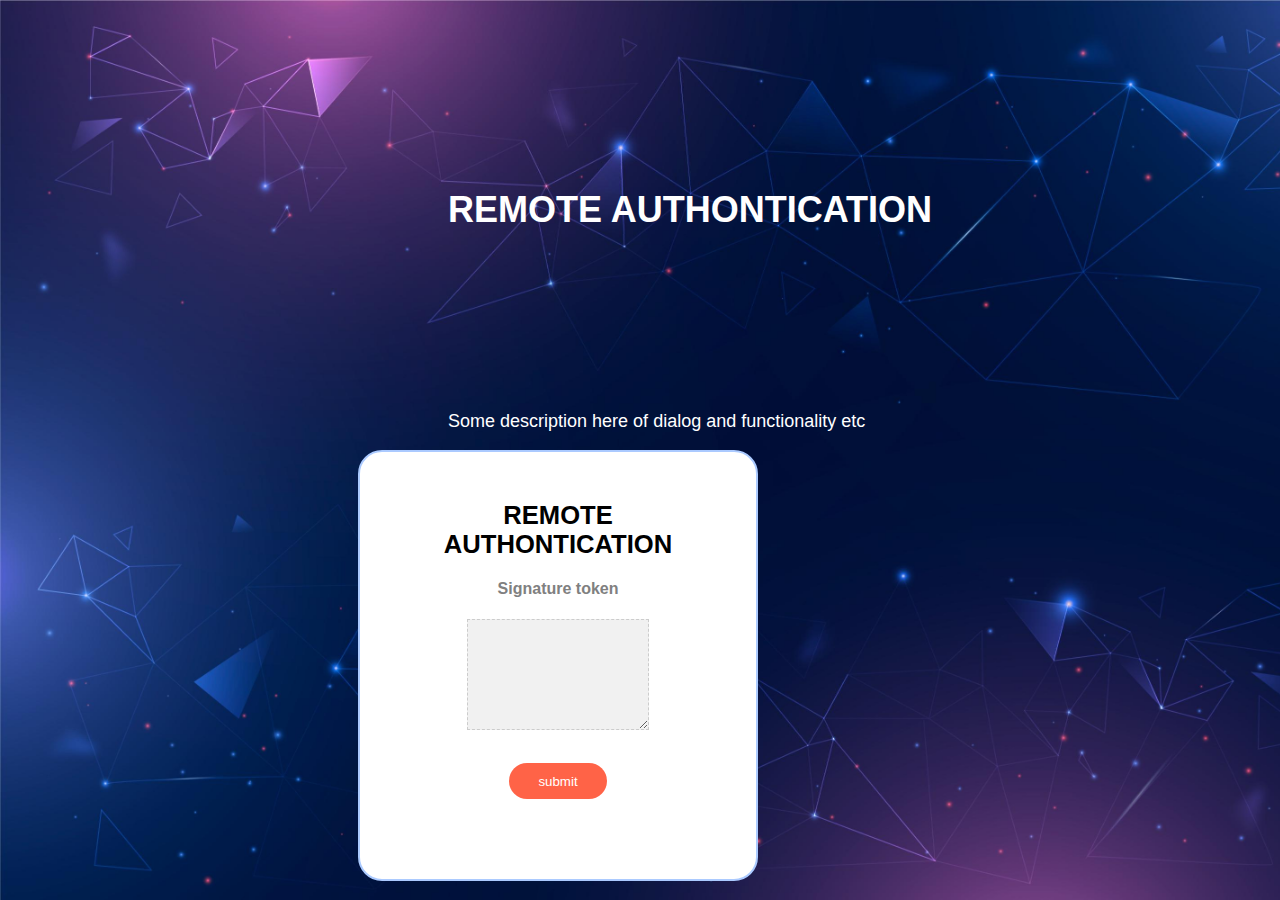
<file: index.html>
<!DOCTYPE html>
<html lang="en">
<head>
    <meta charset="UTF-8">
    <meta http-equiv="X-UA-Compatible" content="IE=edge">
    <meta name="viewport" content="width=device-width, initial-scale=1.0">
    <title>Remote authontication</title>
    <!-- CSS only -->
    <link rel="stylesheet" href="style.css">
<link href="https://cdn.jsdelivr.net/npm/bootstrap@5.1.3/dist/css/bootstrap.min.css" rel="stylesheet" integrity="sha384-1BmE4kWBq78iYhFldvKuhfTAU6auU8tT94WrHftjDbrCEXSU1oBoqyl2QvZ6jIW3" crossorigin="anonymous">
<!-- JavaScript Bundle with Popper -->
<script src="https://cdn.jsdelivr.net/npm/bootstrap@5.1.3/dist/js/bootstrap.bundle.min.js" integrity="sha384-ka7Sk0Gln4gmtz2MlQnikT1wXgYsOg+OMhuP+IlRH9sENBO0LRn5q+8nbTov4+1p" crossorigin="anonymous"></script>
<link rel="stylesheet" href="https://pro.fontawesome.com/releases/v5.10.0/css/all.css" integrity="sha384-AYmEC3Yw5cVb3ZcuHtOA93w35dYTsvhLPVnYs9eStHfGJvOvKxVfELGroGkvsg+p" crossorigin="anonymous"/>

</head>
<body>
  
    <div class="container">
        <div class="row">
            <div class="col-md-8 col-sm-12 col-12 file-upload">
                <h1>REMOTE AUTHONTICATION</h1>
                <p>Some description here of dialog and functionality etc</p>
            </div>
            <div class="col-md-4 col-sm-12 col-12">
                <div id="uploadArea" class="upload-area">
                    <!-- Header -->
                    <div class="upload-area__header">
                      <h1 class="upload-area__title" style="font-weight: bold;">REMOTE AUTHONTICATION</h1>
                    </div>
                    <div class="upload-area__header">
                        <h4 class=" p-text">Signature token</h4>
                      </div>

                
                      <div class="form-group">
                        <textarea class="form-control text-bg" id="exampleFormControlTextarea3" rows="7"></textarea>
                      </div>                   

                    <!-- End Header -->
                  
                    <!-- Drop Zoon -->
                    
                    <!-- End Drop Zoon -->
                  
                    <!-- File Details -->
                    <div id="fileDetails" class="upload-area__file-details file-details">
                      <h3 class="file-details__title">Uploaded File</h3>
                  
                      <div id="uploadedFile" class="uploaded-file">
                        <div class="uploaded-file__icon-container">
                          <i class='bx bxs-file-blank uploaded-file__icon'></i>
                          <span class="uploaded-file__icon-text"></span> <!-- Data Will be Comes From Js -->
                        </div>
                  
                        <div id="uploadedFileInfo" class="uploaded-file__info">
                          <span class="uploaded-file__name">Proejct 1</span>
                          <span class="uploaded-file__counter">0%</span>
                        </div>
                      </div>
                    </div>
                    <button class="btn-submit">submit</button>
                    <!-- End File Details -->
                  </div>
                  <!-- End Upload Area -->
            </div>
        </div>
    </div>
    <script src="./script.js"></script>
</body>
</html>
</file>
<file: style.css>
body{
    background-image: url(./img/background.jpg);
    background-size: cover;
    background-repeat: no-repeat;
    font-family: -apple-system, BlinkMacSystemFont, 'Segoe UI', Roboto, Oxygen, Ubuntu, Cantarell, 'Open Sans', 'Helvetica Neue', sans-serif;
}

.file-upload h1, p{
    color: white;
    margin-top: 180px;
    margin-left: 100px;
}
.fa-upload{
   color: rgba(128, 128, 128, 0.253);
}
.p-text{
    text-align: center!important;
    color: gray;
    font-size: 16px;
}
.fa-circle{
    color: red;
    font-size: 16px;
}
.fa-circle-red{
    color: green;
}

.btn-submit{
    background-color: tomato;
    border: none;
    margin-top: 10px;
    width: 98px;
    height: 36px;
    border-radius: 20px;
    color: white;
   
}

/* General Styles */

* {
    box-sizing: border-box;
  }
  
  :root {
    --clr-white: rgb(255, 255, 255);
    --clr-black: rgb(0, 0, 0);
    --clr-light: rgb(245, 248, 255);
    --clr-light-gray: rgb(196, 195, 196);
    --clr-blue: rgb(63, 134, 255);
    --clr-light-blue: rgb(171, 202, 255);
  }
  
  body {
    margin: 0;
    padding: 0;
    background-color: var(--clr-light);
    color: var(--clr-black);
    font-family: 'Poppins', sans-serif;
    font-size: 1.125rem;
    min-height: 100vh;
    display: flex;
    justify-content: center;
    align-items: center;
  }
  
  /* End General Styles */
  
  /* Upload Area */
  .upload-area {
    width: 100%;
    max-width: 25rem;
    background-color: var(--clr-white);
    border: 2px solid var(--clr-light-blue);
    border-radius: 24px;
    padding: 2rem 1.875rem 5rem 1.875rem;
    margin: 0.625rem;
    text-align: center;
  }
  
  .upload-area--open { /* Slid Down Animation */
    animation: slidDown 500ms ease-in-out;
  }
  
  @keyframes slidDown {
    from {
      height: 28.125rem; /* 450px */
    }
  
    to {
      height: 35rem; /* 560px */
    }
  }
  
  /* Header */
  .upload-area__header {
  
  }
  
  .upload-area__title {
    font-size: 1.6rem;
    font-weight: 500;
    margin-bottom: 0.3125rem;
  }
  
  .upload-area__paragraph {
    font-size: 0.9375rem;
    color: var(--clr-light-gray);
    margin-top: 0;
    text-align: center;
  }
  
  .upload-area__tooltip {
    position: relative;
    color: var(--clr-light-blue);
    cursor: pointer;
    transition: color 300ms ease-in-out;
  }
  
  .upload-area__tooltip:hover {
    color: var(--clr-blue);
  }
  
  .upload-area__tooltip-data {
    position: absolute;
    top: 50%;
    left: 50%;
    transform: translate(-50%, -125%);
    min-width: max-content;
    background-color: var(--clr-white);
    color: var(--clr-blue);
    border: 1px solid var(--clr-light-blue);
    padding: 0.625rem 1.25rem;
    font-weight: 500;
    opacity: 0;
    visibility: hidden;
    transition: none 300ms ease-in-out;
    transition-property: opacity, visibility;
  }
  
  .upload-area__tooltip:hover .upload-area__tooltip-data {
    opacity: 1;
    visibility: visible;
  }
  
  /* Drop Zoon */
  .upload-area__drop-zoon {
    position: relative;
    height: 11.25rem; /* 180px */
    display: flex;
    justify-content: center;
    align-items: center;
    flex-direction: column;
    border:2px dashed rgb(225 64 128);
    border-radius: 15px;
    margin-top: 2.1875rem;
    cursor: pointer;
    transition: border-color 300ms ease-in-out;
  }
  
  .upload-area__drop-zoon:hover {
    border-color: var(--clr-blue);
  }
  
  .drop-zoon__icon {
    display: flex;
    font-size: 3.75rem;
    color: var(--clr-blue);
    transition: opacity 300ms ease-in-out;
  }
  
  .drop-zoon__paragraph {
    font-size: 0.9375rem;
    color: var(--clr-light-gray);
    margin: 0;
    margin-top: 0.625rem;
    transition: opacity 300ms ease-in-out;
  }
  
  .drop-zoon:hover .drop-zoon__icon,
  .drop-zoon:hover .drop-zoon__paragraph {
    opacity: 0.7;
  }
  
  .drop-zoon__loading-text {
    position: absolute;
    top: 50%;
    left: 50%;
    transform: translate(-50%, -50%);
    display: none;
    color: var(--clr-light-blue);
    z-index: 10;
  }
  
  .drop-zoon__preview-image {
    position: absolute;
    top: 0;
    left: 0;
    width: 100%;
    height: 100%;
    object-fit: contain;
    padding: 0.3125rem;
    border-radius: 10px;
    display: none;
    z-index: 1000;
    transition: opacity 300ms ease-in-out;
  }
  
  .drop-zoon:hover .drop-zoon__preview-image {
    opacity: 0.8;
  }
  
  .drop-zoon__file-input {
    display: none;
  }
  
  /* (drop-zoon--over) Modifier Class */
  .drop-zoon--over {
    border-color: var(--clr-blue);
  }
  
  .drop-zoon--over .drop-zoon__icon,
  .drop-zoon--over .drop-zoon__paragraph {
    opacity: 0.7;
  }
  
  /* (drop-zoon--over) Modifier Class */
  .drop-zoon--Uploaded {
    
  }
  
  .drop-zoon--Uploaded .drop-zoon__icon,
  .drop-zoon--Uploaded .drop-zoon__paragraph {
    display: none;
  }
  
  /* File Details Area */
  .upload-area__file-details {
    height: 0;
    visibility: hidden;
    opacity: 0;
    text-align: left;
    transition: none 500ms ease-in-out;
    transition-property: opacity, visibility;
    transition-delay: 500ms;
  }
  
  /* (duploaded-file--open) Modifier Class */
  .file-details--open {
    height: auto;
    visibility: visible;
    opacity: 1;
  }
  
  .file-details__title {
    font-size: 1.125rem;
    font-weight: 500;
    color: var(--clr-light-gray);
  }
  
  /* Uploaded File */
  .uploaded-file {
    display: flex;
    align-items: center;
    padding: 0.625rem 0;
    visibility: hidden;
    opacity: 0;
    transition: none 500ms ease-in-out;
    transition-property: visibility, opacity;
  }
  
  /* (duploaded-file--open) Modifier Class */
  .uploaded-file--open {
    visibility: visible;
    opacity: 1;
  }
  
  .uploaded-file__icon-container {
    position: relative;
    margin-right: 0.3125rem;
  }
  
  .uploaded-file__icon {
    font-size: 3.4375rem;
    color: var(--clr-blue);
  }
  
  .uploaded-file__icon-text {
    position: absolute;
    top: 1.5625rem;
    left: 50%;
    transform: translateX(-50%);
    font-size: 0.9375rem;
    font-weight: 500;
    color: var(--clr-white);
  }
  
  .uploaded-file__info {
    position: relative;
    top: -0.3125rem;
    width: 100%;
    display: flex;
    justify-content: space-between;
  }
  
  .uploaded-file__info::before,
  .uploaded-file__info::after {
    content: '';
    position: absolute;
    bottom: -0.9375rem;
    width: 0;
    height: 0.5rem;
    background-color: #ebf2ff;
    border-radius: 0.625rem;
  }
  
  .uploaded-file__info::before {
    width: 100%;
  }
  
  .uploaded-file__info::after {
    width: 100%;
    background-color: var(--clr-blue);
  }
  
  /* Progress Animation */
  .uploaded-file__info--active::after {
    animation: progressMove 800ms ease-in-out;
    animation-delay: 300ms;
  }
  
  @keyframes progressMove {
    from {
      width: 0%;
      background-color: transparent;
    }
  
    to {
      width: 100%;
      background-color: var(--clr-blue);
    }
  }
  
  .uploaded-file__name {
    width: 100%;
    max-width: 6.25rem; /* 100px */
    display: inline-block;
    font-size: 1rem;
    white-space: nowrap;
    overflow: hidden;
    text-overflow: ellipsis;
  }
  
  .uploaded-file__counter {
    font-size: 1rem;
    color: var(--clr-light-gray);
  }
  textarea {
    border: 1px dashed #ccc !important;
}
.form-control.text-bg {
  background: #f1f1f1;
}


@media only screen and (max-width: 600px) {

  }
</file>
